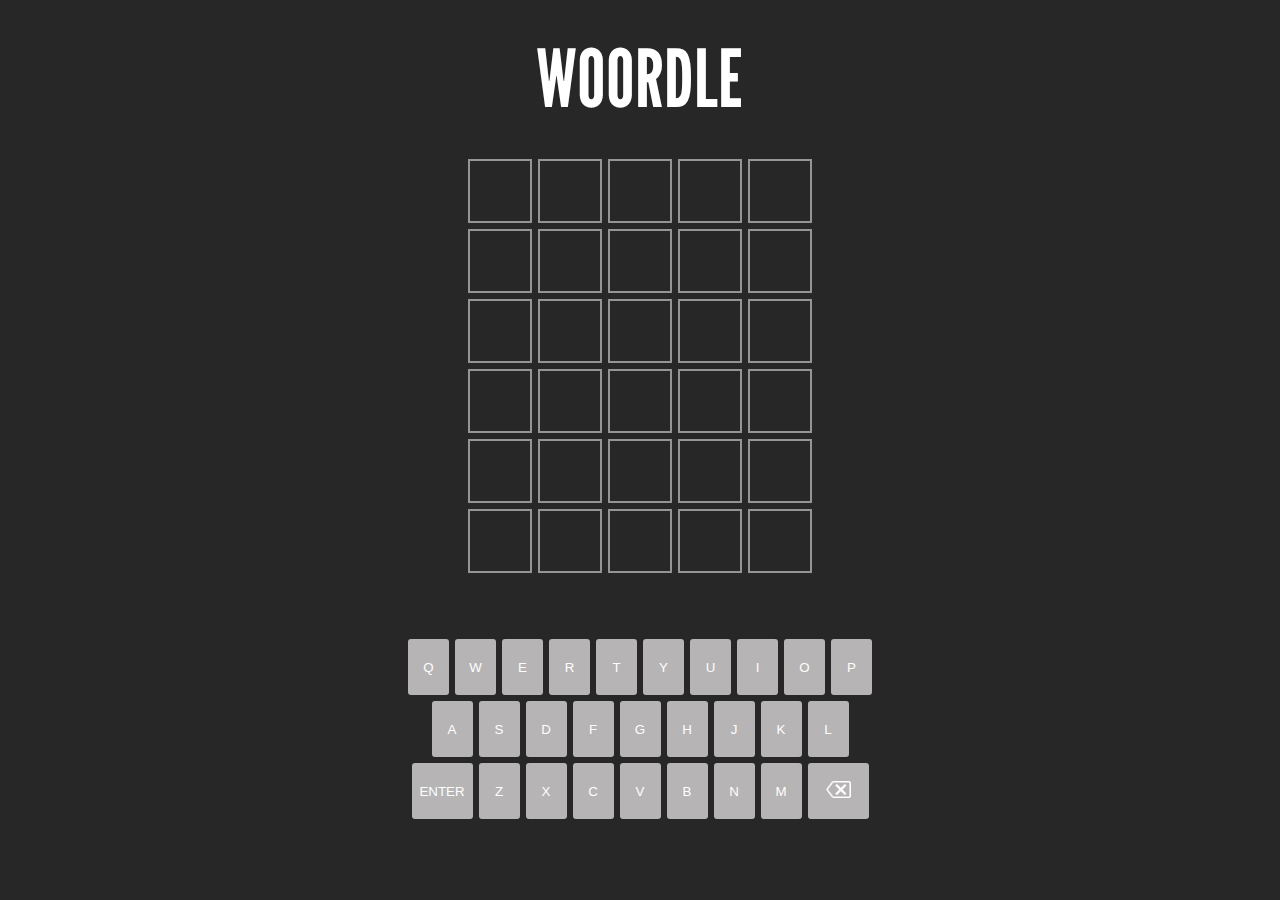
<file: index.html>
<!DOCTYPE html>
<html lang="en">
<head>
    <meta charset="UTF-8">
    <meta http-equiv="X-UA-Compatible" content="IE=edge">
    <meta name="viewport" content="width=device-width, initial-scale=1.0">
    <link rel="stylesheet" href="styles/layout.css">
    <link rel="stylesheet" href="styles/popup.css">
    <link rel="preconnect" href="https://fonts.googleapis.com">
    <link rel="preconnect" href="https://fonts.gstatic.com" crossorigin>
    <link href="https://fonts.googleapis.com/css2?family=League+Gothic:wdth@100&display=swap" rel="stylesheet">    
    <title>WOORDLE</title>
    <link rel="icon" type="image/x-icon" href="Logo.png">
    <script type="text/javascript" src="scripts/words.js"></script>
    <script type="text/javascript" src="scripts/app.js"></script>    
</head>
<body onload="randWord()">
    <!--Popup-->
    <div class="popup" id="myPopup">
        <div class="popupContent">
            <span class="close">&times;</span>
            <p id="popupText">content</p>
        </div>
    </div>
    <header>
        <h1 class="title">WOORDLE</h1>
    </header>
    <!--Playing field-->
    <div class="grid">
        <div class="grid-full">
            <div class="grid-item" id="1"></div>
            <div class="grid-item" id="2"></div>
            <div class="grid-item" id="3"></div>
            <div class="grid-item" id="4"></div>
            <div class="grid-item" id="5"></div>
            <div class="grid-item" id="6"></div>
            <div class="grid-item" id="7"></div>
            <div class="grid-item" id="8"></div>
            <div class="grid-item" id="9"></div>
            <div class="grid-item" id="10"></div>
            <div class="grid-item" id="11"></div>
            <div class="grid-item" id="12"></div>
            <div class="grid-item" id="13"></div>
            <div class="grid-item" id="14"></div>
            <div class="grid-item" id="15"></div>
            <div class="grid-item" id="16"></div>
            <div class="grid-item" id="17"></div>
            <div class="grid-item" id="18"></div>
            <div class="grid-item" id="19"></div>
            <div class="grid-item" id="20"></div>
            <div class="grid-item" id="21"></div>
            <div class="grid-item" id="22"></div>
            <div class="grid-item" id="23"></div>
            <div class="grid-item" id="24"></div>
            <div class="grid-item" id="25"></div> 
            <div class="grid-item" id="26"></div>
            <div class="grid-item" id="27"></div>
            <div class="grid-item" id="28"></div>
            <div class="grid-item" id="29"></div>
            <div class="grid-item" id="30"></div>
        </div>
    </div>
    <!--Keyboard-->
    <div class="keyboard">
        <div class="row">
            <button type="button" id="q" data-key="q" onclick="keyBoard(this)">q</button>
            <button type="button" id="w" data-key="w" onclick="keyBoard(this)">w</button>
            <button type="button" id="e" data-key="e" onclick="keyBoard(this)">e</button>
            <button type="button" id="r" data-key="r" onclick="keyBoard(this)">r</button>
            <button type="button" id="t" data-key="t" onclick="keyBoard(this)">t</button>
            <button type="button" id="y" data-key="y" onclick="keyBoard(this)">y</button>
            <button type="button" id="u" data-key="u" onclick="keyBoard(this)">u</button>
            <button type="button" id="i" data-key="i" onclick="keyBoard(this)">i</button>
            <button type="button" id="o" data-key="o" onclick="keyBoard(this)">o</button>
            <button type="button" id="p" data-key="p" onclick="keyBoard(this)">p</button>
        </div> 
        <div class="row">
            <button type="button" id="a" data-key="a" onclick="keyBoard(this)">a</button>
            <button type="button" id="s" data-key="s" onclick="keyBoard(this)">s</button>
            <button type="button" id="d" data-key="d" onclick="keyBoard(this)">d</button>
            <button type="button" id="f" data-key="f" onclick="keyBoard(this)">f</button>
            <button type="button" id="g" data-key="g" onclick="keyBoard(this)">g</button>
            <button type="button" id="h" data-key="h" onclick="keyBoard(this)">h</button>
            <button type="button" id="j" data-key="j" onclick="keyBoard(this)">j</button>
            <button type="button" id="k" data-key="k" onclick="keyBoard(this)">k</button>
            <button type="button" id="l" data-key="l" onclick="keyBoard(this)">l</button>
        </div>
        <div class="row">
            <button type="button" data-key="enter" class="special" onclick="enterKey()">enter</button>
            <button type="button" id="z" data-key="z" onclick="keyBoard(this)">z</button>
            <button type="button" id="x" data-key="x" onclick="keyBoard(this)">x</button>
            <button type="button" id="c" data-key="c" onclick="keyBoard(this)">c</button>
            <button type="button" id="v" data-key="v" onclick="keyBoard(this)">v</button>
            <button type="button" id="b" data-key="b" onclick="keyBoard(this)">b</button>
            <button type="button" id="n" data-key="n" onclick="keyBoard(this)">n</button>
            <button type="button" id="m" data-key="m" onclick="keyBoard(this)">m</button>
            <button type="button" data-key="backspace" class="special" onclick="backSpaceKey()"><img src="backspace.png"></button>
        </div>
    </div>
    <!--<button type="button" class="random" onclick="randWord()">Click</button>-->
</body>
<script type="text/javascript" src="scripts/popup.js"></script>
</html>
</file>
<file: styles/layout.css>
:root {
    --background: #272727;
    --border: #979494;
    --correct: #6db347;
    --semiCorrect: #dbd24d;
    --incorrect: #454545;
    --buttonBg: #b6b4b4;
}

* {
    margin: 0;
    padding: 0;
}

body {
    background-color: var(--background);
}

.title {
    color: white;
    text-align: center;
    font-family: 'League Gothic', sans-serif;
    font-size: 80px;
    margin-top: 30px;
    margin-bottom: 30px;
}
.grid {
    display: flex;
    justify-content: center;
}

.grid-full {
    display: inline-grid;
    grid-template-columns:auto auto auto auto auto;
}

.grid-item {
    border: 2px solid var(--border);
    background-color: var(--background);
    height: 60px;
    width: 60px;
    margin: 3px;
    text-align: center;
    color: white;
    font-family: 'League Gothic', sans-serif;
    font-size: 50px;
    text-transform: uppercase;
}

.keyboard {
    margin-top: 60px;
}

.row {
    display: flex;
    justify-content: center;
}

button {
    border: 2px solid var(--background);
    background-color: var(--buttonBg);
    height: 60px;
    border-radius: 5px;
    width: 45px;
    margin: 1px;
    text-align: center;
    color: white;
    text-transform: uppercase;

}

button:hover {
    filter: brightness(70%);
}


.special {
    width: 65px;
}

.special img {
   height: 25px; 
   width: 25px;
   filter: invert(1);
}

@keyframes keyPress {
    0% {width: 60px; height: 60px;}
    50% {width: 57px; height: 57px;}
    100% {width: 60px; height: 60px;}
}
</file>
<file: styles/popup.css>
.popup {
    display: none;
    position: fixed;
    z-index: 1; /* Make the popup sit on top */
    left: 0;
    top: 0;
    width: 100%;
    height: 100%;
    background-color: rgba(0, 0, 0, 0.4);
}

.popupContent {
    background-color: #f5f5f5;
    margin: 15% auto;
    padding: 10px;
    border-radius: 15px;
    width: 50%;
    height: 20%;
    color: #000000;
}

.popupContent .variable {
    font-weight: bold;
}

.popupContent p {
    padding: 30px;
    font-family: Arial, Helvetica, sans-serif;
    text-align: center;
    font-size: 20px;
}

/* Close button */
.close {
    color: #9a9a9a;
    float: right;
    font-size: 24px;
    font-weight: bold;
}

.close:hover, .close:focus {
    color: #000000;
    text-decoration: none;
    cursor: pointer;
    font-size: 26px;
}
</file>
